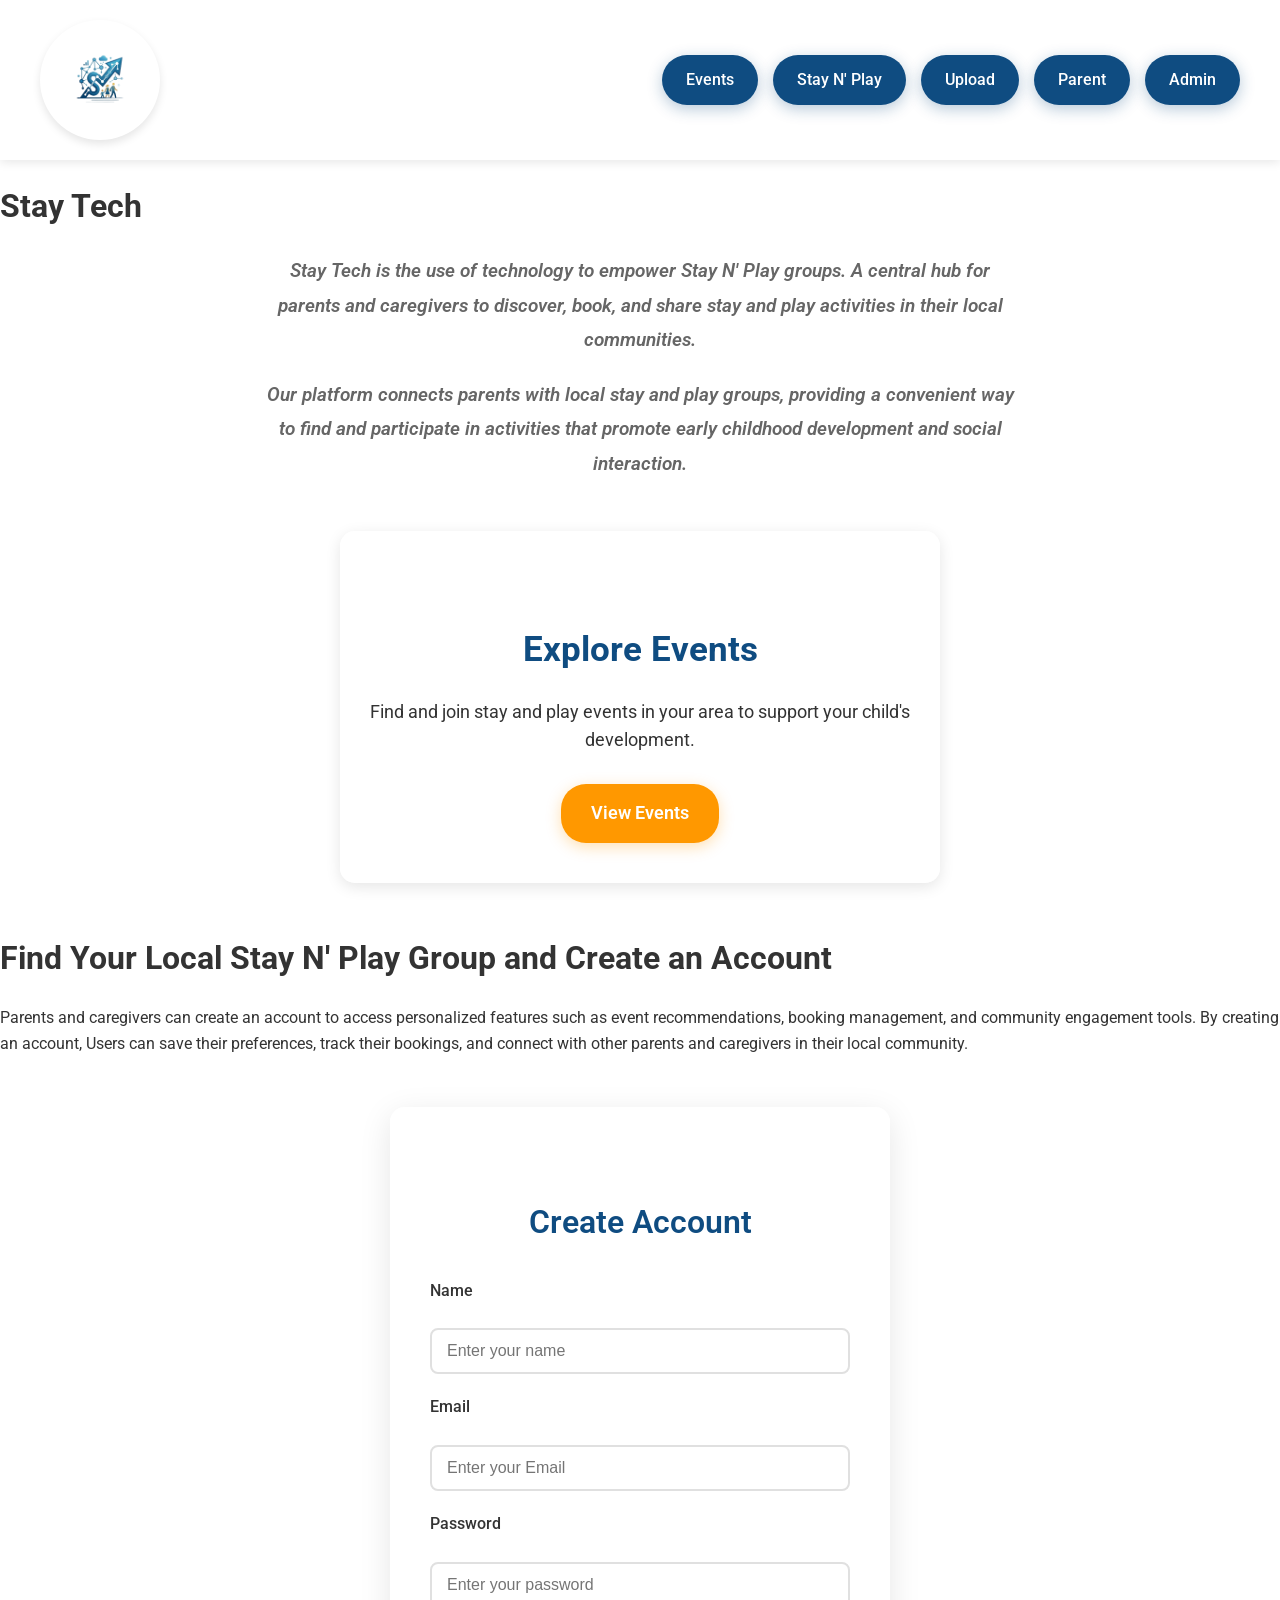
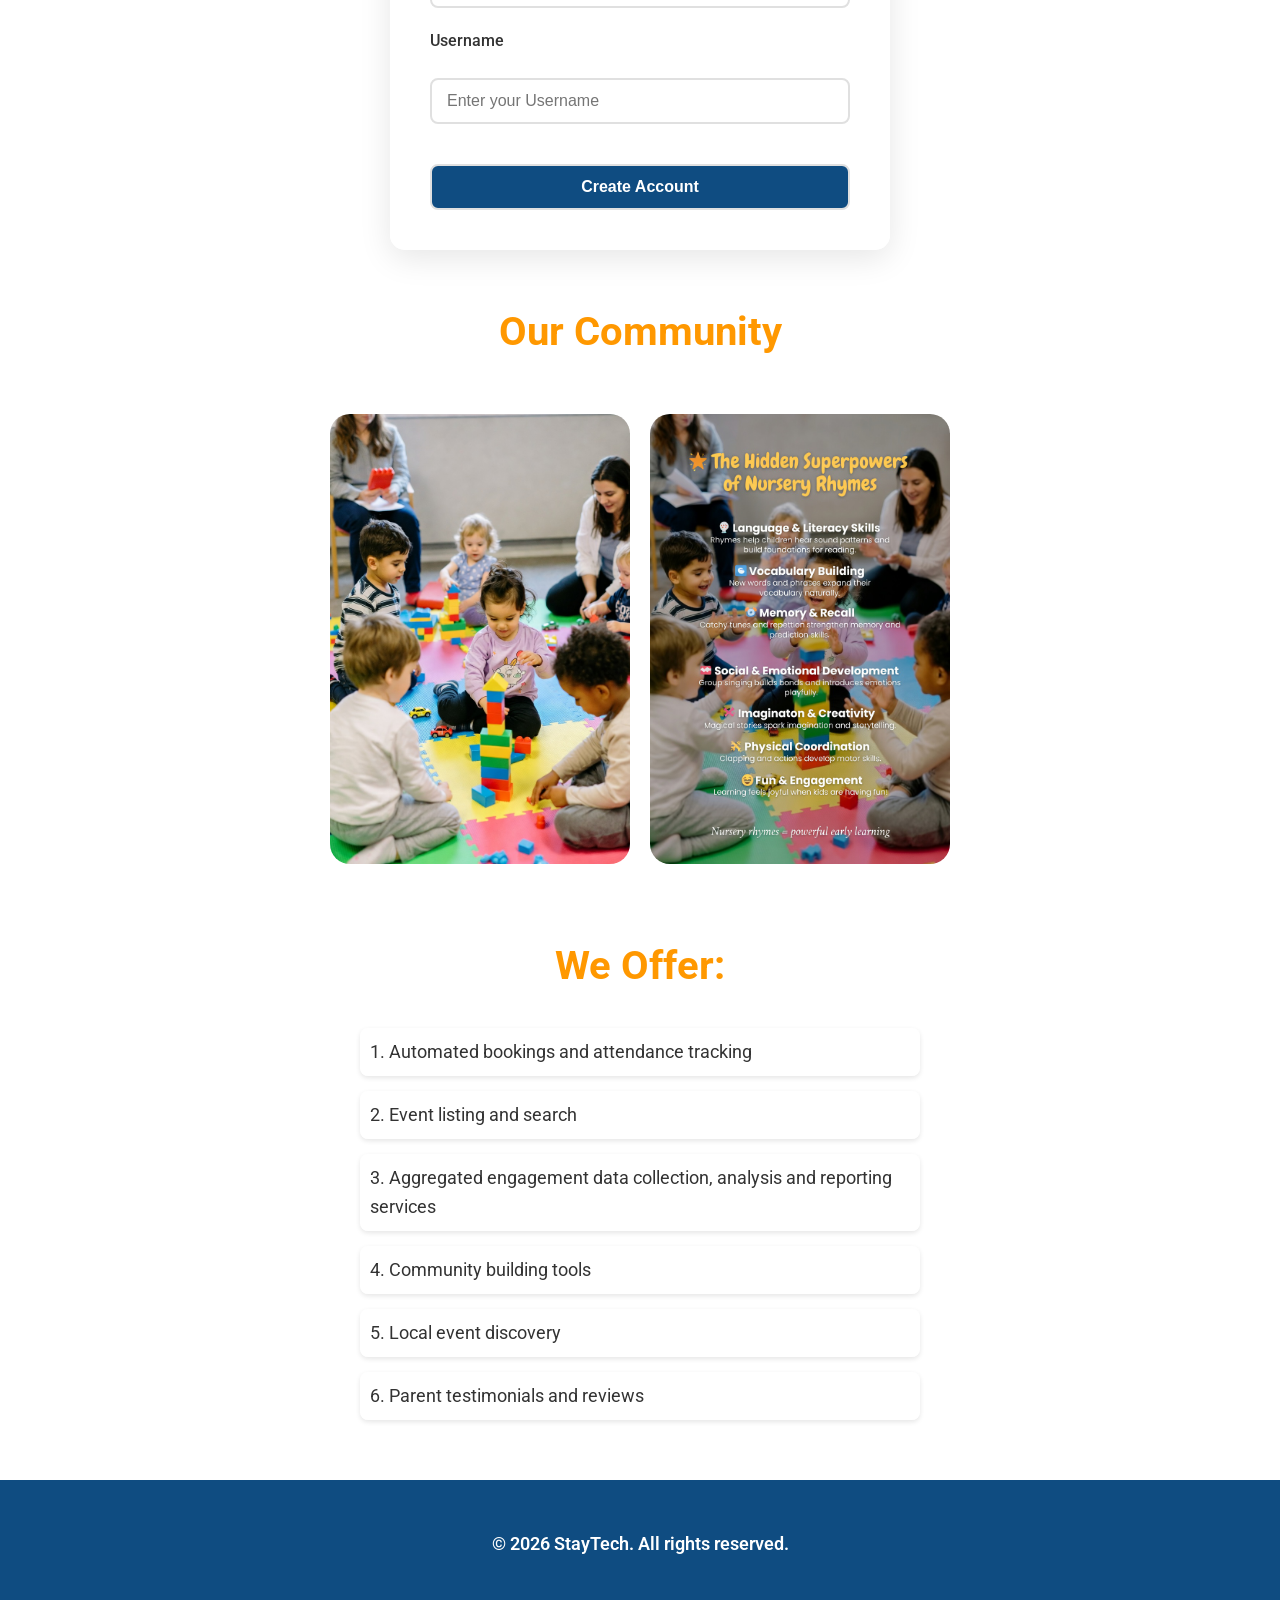
<file: index.html>
<!DOCTYPE html>
<html lang="en">
<head>
    <meta charset="UTF-8">
    <meta name="viewport" content="width=device-width, initial-scale=1.0">
    <title>Stay Tech - Empowering Stay and Play Groups</title>
    <link rel="stylesheet" href="css/trialer.css">
    <link href="https://fonts.googleapis.com/css2?family=Roboto:wght@300;400;500;700&display=swap" rel="stylesheet">
  
  </head>
<body>
  <header class="header">
    <div class="logo">
      <img src="collection/image-no-background.png" alt="Stay Tech Logo">
    </div>
    <nav class="nav-button">
      <a href="listevents.html" target="_blank">Events</a>
      <a href="stayplay.html" target="_blank">Stay N' Play</a>
      <a href="upload/index.html" target="_blank">Upload</a>
      <a href="Parent.html" target="_blank">Parent</a>
      <a href="admin.html" target="_blank">Admin</a>
    </nav>
  </header>
    <h1>Stay Tech</h1>

    <section class="content-description">
      <p>Stay Tech is the use of technology to empower Stay N' Play groups. A central hub for parents and caregivers to discover, book, and share stay and play activities in their local communities.</p>
      <p>Our platform connects parents with local stay and play groups, providing a convenient way to find and participate in activities that promote early childhood development and social interaction.</p>
      <!-- <p>We also aim to engage with key stakeholders such as local authorities, early childhood educators, and community centers that host stay and play activities. Additionally, we seek to connect with local businesses and organizations that support family-friendly initiatives and early childhood development.</p> -->
    </section>

    <section class="view-events">
      <h2>Explore Events</h2>
      <p>Find and join stay and play events in your area to support your child's development.</p>
      <a href="listevents.html" class="btn-primary">View Events</a>
    </section>

    <h1>Find Your Local Stay N' Play Group and Create an Account</h1>
    <p>
      Parents and caregivers can create an account to 
      access personalized features such as event recommendations,
      booking management, and community engagement tools.
      By creating an account, Users can save their preferences,
      track their bookings, and connect with other parents and 
      caregivers in their local community.
    </p>

    <div id="Create-Account">
  <h2>Create Account</h2>
  <form action="create-account-form" method="post">
  <div class="form-group"> 
    <label for="name">Name</label>
    <input type="text" id="name" name="name" placeholder="Enter your name" required>
    <label for="email">Email</label>
    <input type="email" id="email" name="email" placeholder="Enter your Email" required>
    <label for="password">Password</label>
    <input type="password" id="password" name="password" placeholder="Enter your password" required> 
    <label for="username">Username</label>
    <input type="text" id="username" name="username" placeholder="Enter your Username" required>
    <input type="submit" value="Create Account" class="submit-btn">
  </div>
  </form>
</div>

<h2>Our Community</h2>
  <div class=content-image>
    <img src="collection/kids_Mums.jpg" alt="Group interaction">
    <img src="collection/image4.jpg" alt="Baby Rhyme">
</div>

    <section>
      <h2>We Offer:</h2>
      <ol>
        <li>Automated bookings and attendance tracking</li>
        <li>Event listing and search</li>
        <li>Aggregated engagement data collection, analysis and reporting services</li>
        <li>Community building tools</li>
        <li>Local event discovery</li>
        <li>Parent testimonials and reviews</li>
      </ol>
    </section>
  </main>

<div>
    <footer>
        <p>&copy; 2026 StayTech. All rights reserved.</p>
        
      </footer>
</div>


<script src="js/trailer.js"></script>
</body>
</html>
</file>
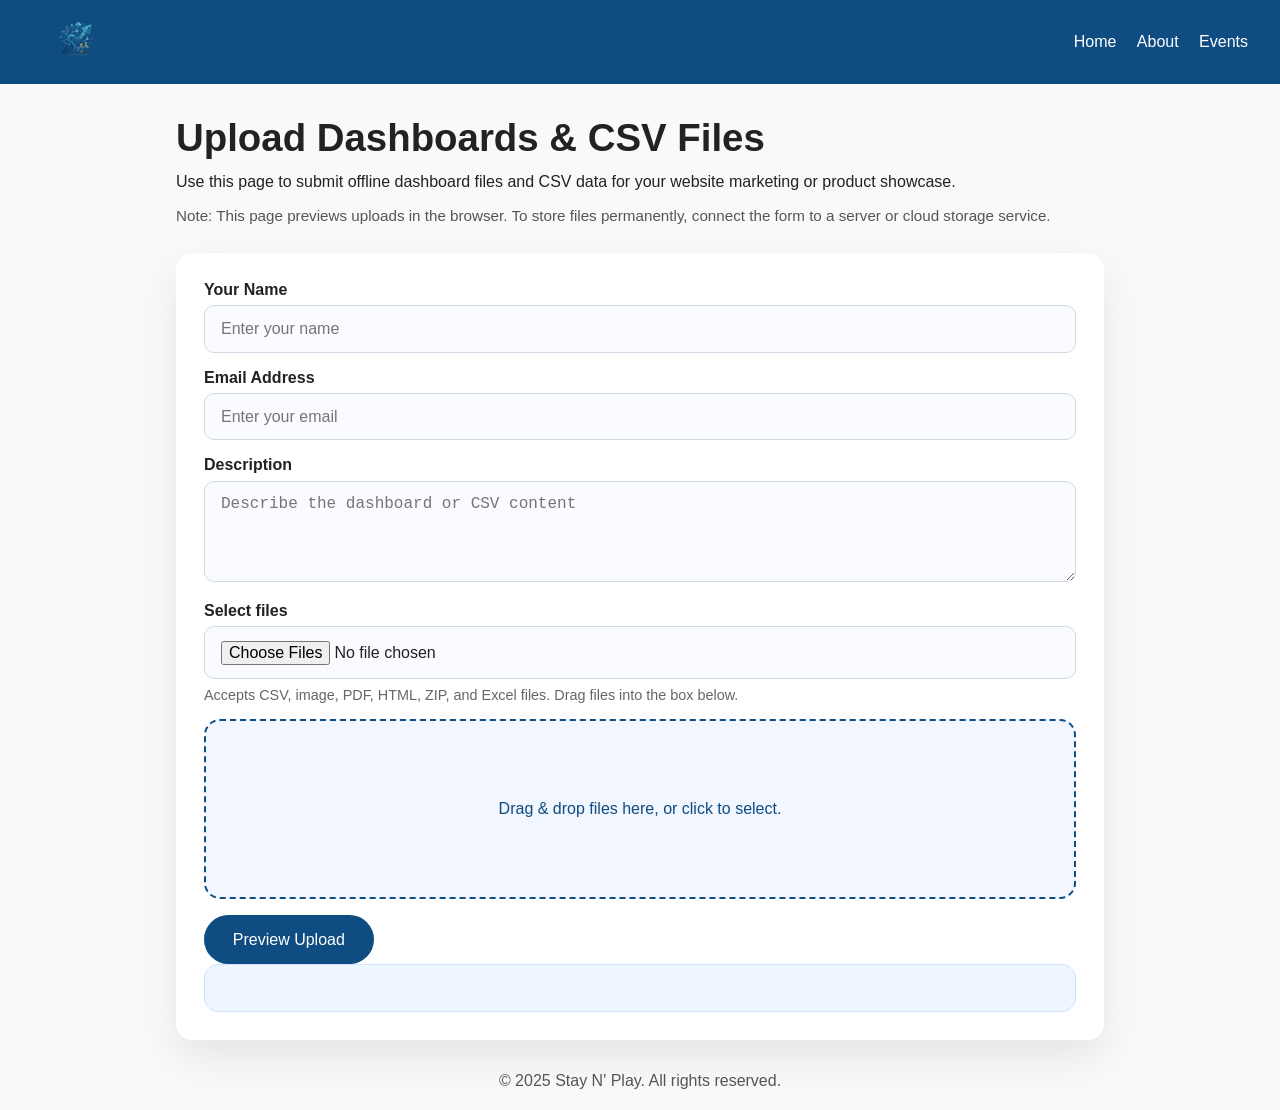
<file: upload/index.html>
<!DOCTYPE html>
<html lang="en">
<head>
    <meta charset="UTF-8">
    <meta name="viewport" content="width=device-width, initial-scale=1.0">
    <title>Upload Dashboard & CSV Files</title>
    <link rel="stylesheet" href="style.css">
</head>
<body>
    <header class="page-header">
        <div class="logo">
            <img src="../collection/image-no-background.png" alt="Stay N' Play Logo">
        </div>
        <nav class="main-nav">
            <a href="../index.html">Home</a>
            <a href="../stayplay.html">About</a>
            <a href="../listevents.html">Events</a>
        </nav>
    </header>

    <main class="page-content">
        <section class="hero">
            <h1>Upload Dashboards & CSV Files</h1>
            <p>Use this page to submit offline dashboard files and CSV data for your website marketing or product showcase.</p>
            <p class="note">Note: This page previews uploads in the browser. To store files permanently, connect the form to a server or cloud storage service.</p>
        </section>

        <section class="upload-section">
            <form id="upload-form" class="upload-form" method="post" action="#" enctype="multipart/form-data">
                <div class="field-group">
                    <label for="seller-name">Your Name</label>
                    <input type="text" id="seller-name" name="sellerName" placeholder="Enter your name" required>
                </div>

                <div class="field-group">
                    <label for="seller-email">Email Address</label>
                    <input type="email" id="seller-email" name="sellerEmail" placeholder="Enter your email" required>
                </div>

                <div class="field-group">
                    <label for="description">Description</label>
                    <textarea id="description" name="description" rows="4" placeholder="Describe the dashboard or CSV content" required></textarea>
                </div>

                <div class="field-group file-group">
                    <label for="file-input">Select files</label>
                    <input type="file" id="file-input" name="files" multiple accept=".csv,.pdf,.png,.jpg,.jpeg,.html,.zip,.xlsx">
                    <p class="hint">Accepts CSV, image, PDF, HTML, ZIP, and Excel files. Drag files into the box below.</p>
                </div>

                <div id="drop-zone" class="drop-zone">
                    Drag & drop files here, or click to select.
                </div>

                <div id="file-list" class="file-list"></div>

                <button type="submit" class="submit-btn">Preview Upload</button>
            </form>

            <div id="status-box" class="status-box"></div>
        </section>
    </main>

    <footer class="page-footer">
        <p>&copy; 2025 Stay N' Play. All rights reserved.</p>
    </footer>

    <script src="script.js"></script>
</body>
</html>
</file>
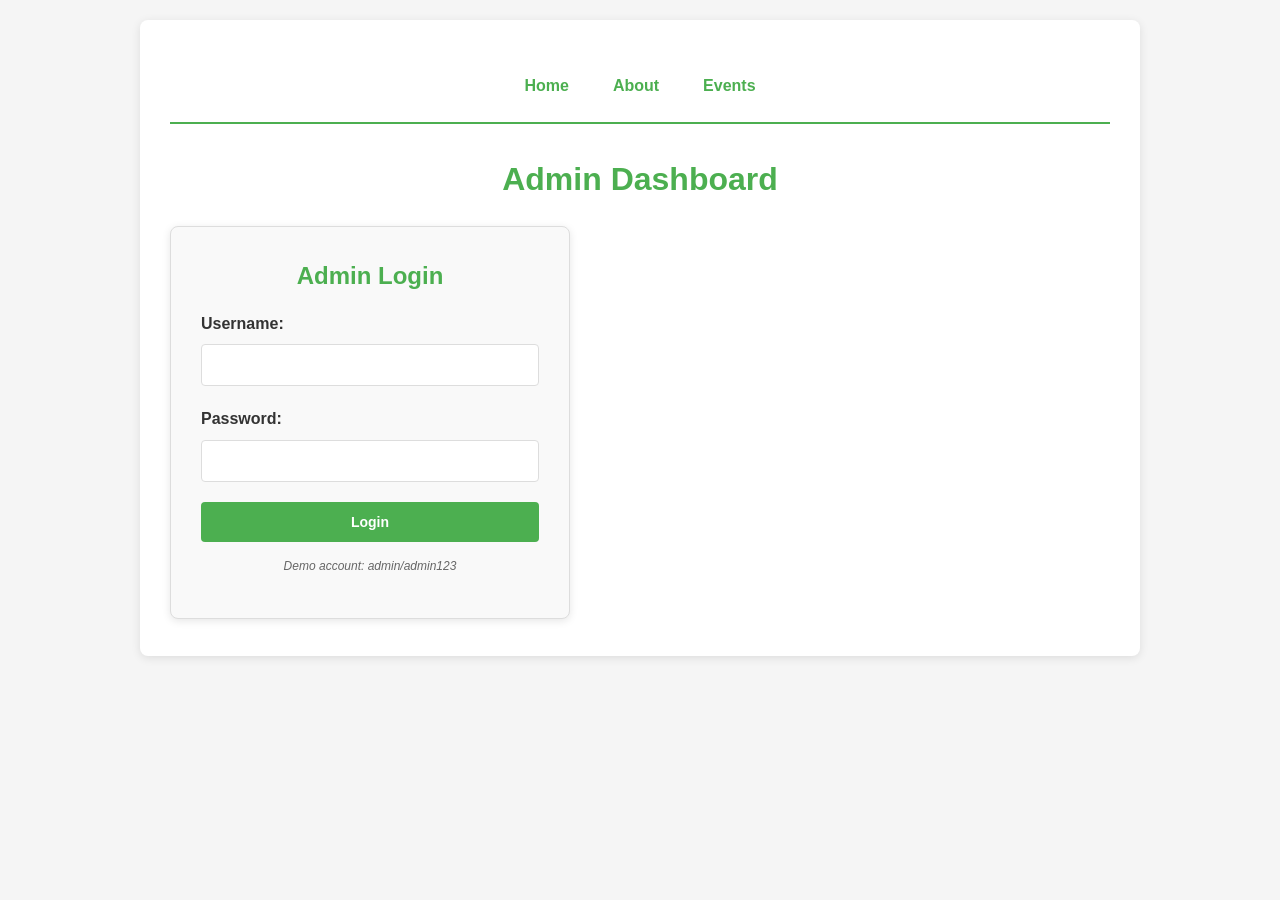
<file: admin.html>
<!DOCTYPE html>
<html lang="en">
<head>
    <meta charset="UTF-8">
    <meta name="viewport" content="width=device-width, initial-scale=1.0">
    <title>Admin Dashboard - Stay N' Play</title>
    <link rel="stylesheet" href="css/admin.css">
</head>
<body>
    <div class="container">
        <nav class="main-nav">
            <a href="index.html">Home</a>
            <a href="stayplay.html">About</a>
            <a href="listevents.html">Events</a>
        </nav>

        <h1>Admin Dashboard</h1>

        <div id="login-section">
            <div class="login-form">
                <h2>Admin Login</h2>
                <form id="login-form">
                    <div class="form-group">
                        <label for="username">Username:</label>
                        <input type="text" id="username" required>
                    </div>
                    <div class="form-group">
                        <label for="password">Password:</label>
                        <input type="password" id="password" required>
                    </div>
                    <button type="submit">Login</button>
                    <p><em>Demo account: admin/admin123</em></p>
                </form>
            </div>
        </div>

        <div id="admin-content" style="display: none;">
            <div class="user-info">
                Logged in as: <span id="current-user"></span> | <button id="logout-btn">Logout</button>
            </div>

            <section class="dashboard-section">
                <h2>Event Management</h2>
                <p>Use this dashboard to manage all events posted on the Stay N' Play platform.</p>
                <a href="listevents.html" class="btn btn-primary">Go to Events Manager</a>
            </section>
        </div>
    </div>

    <script src="js/admin.js"></script>
</body>
</html>
</file>
<file: css/trialer.css>
:root {
  --primary-color: #0f4c81;
  --secondary-color: #FF9800;
  --accent-color: #2196F3;
  --text-color: #333;
  --background-color: linear-gradient(135deg, #f7f9fb 0%, #e8f1ff 100%);
  --font-family: 'Roboto', sans-serif;
}

* {
  box-sizing: border-box;
}

body {
  background: (--background-color);
  font-family: var(--font-family);
  margin: 0;
  padding: 0;
  color: var(--text-color);
  line-height: 1.6;
}

.header {
  display: flex;
  justify-content: space-between;
  align-items: center;
  padding: 20px 40px;
  background: rgba(255, 255, 255, 0.9);
  box-shadow: 0 2px 10px rgba(0, 0, 0, 0.1);
  position: sticky;
  top: 0;
  z-index: 100;
}

.logo {
  flex-shrink: 0;
  width: 120px;
  height: 120px;
}

.logo img {
  width: 100%;
  height: 100%;
  object-fit: contain;
  border-radius: 50%;
  box-shadow: 0 4px 8px rgba(0, 0, 0, 0.1);
}

.nav-button {
  display: flex;
  gap: 15px;
  flex-wrap: wrap;
}

.nav-button button, .nav-button a {
  background: var(--primary-color);
  color: white;
  border: none;
  padding: 12px 24px;
  border-radius: 25px;
  font-size: 16px;
  font-weight: 500;
  cursor: pointer;
  transition: all 0.3s ease;
  box-shadow: 0 4px 15px rgba(15, 76, 129, 0.3);
  text-decoration: none;
  display: inline-block;
}

.nav-button button:hover, .nav-button a:hover {
  background: #0b3b67;
  transform: translateY(-2px);
  box-shadow: 0 6px 20px rgba(15, 76, 129, 0.4);
}

.content-heading {
   text-align: center; 
  margin: 60px 0 30px;
  padding: 0 20px;
}

.content-heading h1 {
  font-size: 3rem;
  font-weight: 700;
  color: var(--primary-color);
  margin: 0;
  text-shadow: 2px 2px 4px rgba(0, 0, 0, 0.1);
}

.content-description {
  max-width: 800px;
  margin: 0 auto 40px;
  padding: 0 20px;
  text-align: center;
  font-size: 1.2rem;
  line-height: 1.8;
}

.content-description p, .content-description p {
  margin-bottom: 20px;
}

.content-description p {
  font-weight: 600;
  color: var(--text-color);
}

.content-description p {
  font-style: italic;
  color: #666;
}

.view-events {
  text-align: center;
  margin: 50px auto;
  max-width: 600px;
  padding: 40px 20px;
  background: rgba(255, 255, 255, 0.9);
  border-radius: 15px;
  box-shadow: 0 4px 15px rgba(0, 0, 0, 0.1);
}

.view-events h2 {
  color: var(--primary-color);
  font-size: 2.2rem;
  margin-bottom: 20px;
}

.view-events p {
  font-size: 1.1rem;
  color: var(--text-color);
  margin-bottom: 30px;
  line-height: 1.6;
}

.btn-primary {
  background: var(--secondary-color);
  color: white;
  border: none;
  padding: 15px 30px;
  border-radius: 25px;
  font-size: 18px;
  font-weight: 600;
  text-decoration: none;
  display: inline-block;
  transition: all 0.3s ease;
  box-shadow: 0 4px 15px rgba(255, 152, 0, 0.3);
}

.btn-primary:hover {
  background: #e68900;
  transform: translateY(-2px);
  box-shadow: 0 6px 20px rgba(255, 152, 0, 0.4);
}

h2 {
  text-align: center;
  font-size: 2.5rem;
  color: var(--secondary-color);
  margin: 50px 0 30px;
}

ol {
  max-width: 600px;
  margin: 0 auto;
  padding: 0 20px;
  list-style-position: inside;
}

ol li {
  font-size: 1.1rem;
  margin-bottom: 15px;
  padding: 10px;
  background: rgba(255, 255, 255, 0.8);
  border-radius: 8px;
  box-shadow: 0 2px 5px rgba(0, 0, 0, 0.1);
}

@media (max-width: 768px) {
  .header {
    flex-direction: column;
    padding: 15px 20px;
  }

  .logo {
    width: 80px;
    height: 80px;
    margin-bottom: 15px;
  }

  .nav-button {
    justify-content: center;
    width: 100%;
  }

  .nav-button button {
    flex: 1 1 150px;
    min-width: 150px;
  }

  .content-heading h1 {
    font-size: 2rem;
  }

  h2 {
    font-size: 2rem;
  }

  .content-description {
    font-size: 1rem;
  }
}


.content-image {
  display: flex;
  gap: 20px;
  justify-content: center;
  flex-wrap: wrap;
  padding: 20px;
}

.content-image img {
  width: 300px;
  height: auto;
  border-radius: 20px;
  object-fit: cover;
}

/* Create Account Section */
#Create-Account {
  max-width: 500px;
  margin: 50px auto;
  padding: 40px;
  background: rgba(255, 255, 255, 0.95);
  border-radius: 15px;
  box-shadow: 0 8px 32px rgba(0, 0, 0, 0.1);
  text-align: center;
}

#Create-Account h2 {
  color: var(--primary-color);
  margin-bottom: 30px;
  font-size: 2rem;
  font-weight: 600;
}

.form-group {
  display: flex;
  flex-direction: column;
  gap: 20px;
}

.form-group label {
  text-align: left;
  font-weight: 500;
  color: var(--text-color);
  margin-bottom: 5px;
}

.form-group input {
  padding: 12px 15px;
  border: 2px solid #e0e0e0;
  border-radius: 8px;
  font-size: 16px;
  transition: border-color 0.3s ease;
}

.form-group input:focus {
  outline: none;
  border-color: var(--primary-color);
  box-shadow: 0 0 0 3px rgba(15, 76, 129, 0.1);
}

.submit-btn {
  background: var(--primary-color);
  color: white;
  border: none;
  padding: 15px 30px;
  border-radius: 8px;
  font-size: 18px;
  font-weight: 600;
  cursor: pointer;
  transition: all 0.3s ease;
  margin-top: 20px;
}

.submit-btn:hover {
  background: #0b3b67;
  transform: translateY(-2px);
  box-shadow: 0 6px 20px rgba(15, 76, 129, 0.4);
}

/* Footer */
footer {
  background: var(--primary-color);
  color: white;
  padding: 40px 20px;
  text-align: center;
  margin-top: 60px;
}

footer p {
  margin: 10px 0;
  font-size: 16px;
}

footer p:first-child {
  font-weight: 600;
  font-size: 18px;
}
</file>
<file: upload/style.css>
:root {
    font-family: 'Segoe UI', Tahoma, Geneva, Verdana, sans-serif;
    color: #222;
    background: #f7f9fb;
}

* {
    box-sizing: border-box;
}

body {
    margin: 0;
    padding: 0;
}

.page-header {
    display: flex;
    justify-content: space-between;
    align-items: center;
    padding: 1rem 2rem;
    background: #0f4c81;
    color: #fff;
}

.page-header .logo img {
    max-height: 48px;
}

.main-nav a {
    color: #fff;
    text-decoration: none;
    margin-left: 1rem;
    font-weight: 500;
}

.main-nav a:hover {
    text-decoration: underline;
}

.page-content {
    max-width: 960px;
    margin: 2rem auto;
    padding: 0 1rem;
}

.hero {
    margin-bottom: 1.5rem;
}

.hero h1 {
    margin: 0 0 0.5rem;
    font-size: clamp(2rem, 3vw, 2.6rem);
}

.hero p {
    margin: 0.5rem 0;
    line-height: 1.7;
}

.note {
    color: #555;
    font-size: 0.95rem;
}

.upload-section {
    background: #fff;
    border-radius: 16px;
    padding: 1.75rem;
    box-shadow: 0 18px 40px rgba(0,0,0,0.08);
}

.upload-form .field-group {
    margin-bottom: 1rem;
}

.upload-form label {
    display: block;
    font-weight: 600;
    margin-bottom: 0.4rem;
}

.upload-form input,
.upload-form textarea {
    width: 100%;
    border: 1px solid #d1d9e6;
    border-radius: 10px;
    padding: 0.85rem 1rem;
    font-size: 1rem;
    color: #222;
    background: #fafbff;
}

.upload-form textarea {
    resize: vertical;
}

.file-group .hint {
    margin-top: 0.5rem;
    font-size: 0.9rem;
    color: #666;
}

.drop-zone {
    min-height: 180px;
    border: 2px dashed #0f4c81;
    border-radius: 16px;
    display: flex;
    align-items: center;
    justify-content: center;
    margin-bottom: 1rem;
    padding: 1rem;
    color: #0f4c81;
    background: #f1f6ff;
    cursor: pointer;
    text-align: center;
}

.drop-zone.dragover {
    background: #e8f1ff;
}

.file-list {
    margin-bottom: 1rem;
}

.file-item {
    border: 1px solid #e3e9f4;
    border-radius: 12px;
    padding: 0.9rem 1rem;
    margin-bottom: 0.75rem;
    background: #fafbff;
}

.file-item strong {
    display: block;
    margin-bottom: 0.3rem;
}

.status-box {
    padding: 1rem;
    border-radius: 14px;
    background: #eef6ff;
    border: 1px solid #cfe2ff;
    color: #1b3c63;
    min-height: 3rem;
}

.submit-btn {
    display: inline-flex;
    align-items: center;
    justify-content: center;
    border: none;
    border-radius: 999px;
    background: #0f4c81;
    color: #fff;
    padding: 0.95rem 1.8rem;
    font-size: 1rem;
    cursor: pointer;
    transition: transform 0.2s ease, background 0.2s ease;
}

.submit-btn:hover {
    transform: translateY(-1px);
    background: #0b3b67;
}

.page-footer {
    text-align: center;
    margin: 2rem 0 1rem;
    color: #555;
}

@media (max-width: 680px) {
    .page-header {
        flex-direction: column;
        align-items: flex-start;
    }

    .main-nav {
        margin-top: 1rem;
    }

    .main-nav a {
        display: block;
        margin: 0.3rem 0;
    }
}
</file>
<file: css/admin.css>
/* Admin Dashboard Styles */

:root {
  --primary-color: #4CAF50;
  --secondary-color: #FF9800;
  --accent-color: #2196F3;
  --danger-color: #f44336;
  --text-color: #333;
  --background-color: #f5f5f5;
  --border-color: #ddd;
  --white: #ffffff;
  --light-gray: #f9f9f9;
}

* {
  box-sizing: border-box;
}

body {
  font-family: 'Roboto', Arial, sans-serif;
  margin: 0;
  padding: 20px;
  background-color: var(--background-color);
  color: var(--text-color);
  line-height: 1.6;
}

.container {
  max-width: 1000px;
  margin: 0 auto;
  background: var(--white);
  padding: 30px;
  border-radius: 8px;
  box-shadow: 0 2px 10px rgba(0, 0, 0, 0.1);
}

h1 {
  color: var(--primary-color);
  text-align: center;
  margin-top: 0;
}

h2 {
  color: var(--text-color);
  margin-top: 25px;
  margin-bottom: 15px;
}

/* Navigation */
.main-nav {
  display: flex;
  justify-content: center;
  gap: 20px;
  margin-bottom: 30px;
  padding: 15px 0;
  border-bottom: 2px solid var(--primary-color);
}

.main-nav a {
  color: var(--primary-color);
  text-decoration: none;
  font-weight: 600;
  transition: all 0.3s ease;
  padding: 8px 12px;
}

.main-nav a:hover {
  color: var(--secondary-color);
  text-decoration: underline;
}

/* Login Form */
#login-section {
  display: flex;
  justify-content: center;
  align-items: center;
  min-height: 400px;
}

.login-form {
  max-width: 400px;
  width: 100%;
  padding: 30px;
  border: 1px solid var(--border-color);
  border-radius: 8px;
  background: var(--light-gray);
  box-shadow: 0 2px 8px rgba(0, 0, 0, 0.1);
}

.login-form h2 {
  margin-top: 0;
  text-align: center;
  color: var(--primary-color);
}

.form-group {
  margin-bottom: 20px;
}

label {
  display: block;
  margin-bottom: 8px;
  font-weight: 600;
  color: var(--text-color);
}

input {
  width: 100%;
  padding: 12px;
  border: 1px solid var(--border-color);
  border-radius: 4px;
  font-family: inherit;
  font-size: 14px;
  transition: border-color 0.3s ease;
}

input:focus {
  outline: none;
  border-color: var(--primary-color);
  box-shadow: 0 0 5px rgba(76, 175, 80, 0.3);
}

button {
  width: 100%;
  padding: 12px;
  background: var(--primary-color);
  color: var(--white);
  border: none;
  border-radius: 4px;
  font-weight: 600;
  cursor: pointer;
  transition: background-color 0.3s ease;
  font-size: 14px;
}

button:hover {
  background: #45a049;
}

button:active {
  transform: scale(0.98);
}

.login-form p {
  text-align: center;
  font-size: 12px;
  color: #666;
  margin-top: 15px;
}

/* User Info */
.user-info {
  text-align: right;
  padding: 12px;
  background: rgba(76, 175, 80, 0.1);
  border-radius: 4px;
  margin-bottom: 20px;
}

.user-info #logout-btn {
  background: var(--danger-color);
  padding: 8px 15px;
  font-size: 12px;
  width: auto;
  margin-left: 10px;
}

.user-info #logout-btn:hover {
  background: #da190b;
}

/* Dashboard Sections */
.dashboard-section {
  background: var(--light-gray);
  padding: 25px;
  border: 1px solid var(--border-color);
  border-radius: 6px;
  margin-bottom: 20px;
}

.dashboard-section p {
  margin: 10px 0;
  font-size: 14px;
}

/* Buttons */
.btn {
  display: inline-block;
  padding: 12px 24px;
  text-decoration: none;
  border-radius: 4px;
  font-weight: 600;
  cursor: pointer;
  transition: all 0.3s ease;
  text-align: center;
  border: none;
  font-size: 14px;
}

.btn-primary {
  background: var(--primary-color);
  color: var(--white);
}

.btn-primary:hover {
  background: #45a049;
}

.btn-secondary {
  background: var(--accent-color);
  color: var(--white);
}

.btn-secondary:hover {
  background: #0b7dda;
}

/* Responsive Design */
@media (max-width: 768px) {
  .container {
    padding: 20px;
  }

  .main-nav {
    flex-wrap: wrap;
    gap: 10px;
  }

  .dashboard-section {
    padding: 15px;
  }
}

@media (max-width: 480px) {
  body {
    padding: 10px;
  }

  .container {
    padding: 15px;
  }

  .login-form {
    padding: 20px;
  }
}
</file>
